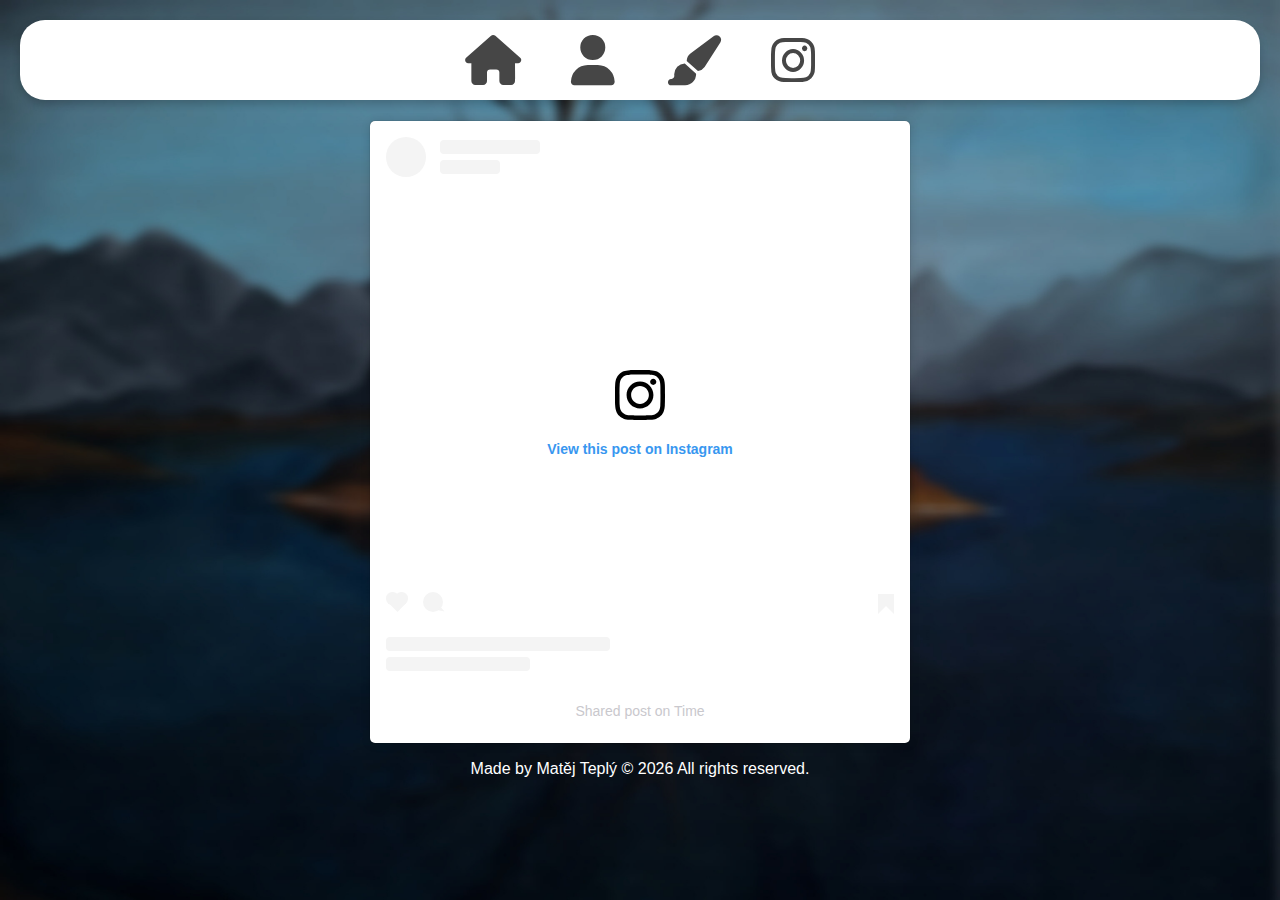
<file: instagram.html>
<!DOCTYPE html>
<html lang="en">
<head>
    <meta charset="UTF-8">
    <meta name="viewport" content="width=device-width, initial-scale=1.0">
    <title>Instagram | Art by Justyna</title>
    <link rel="stylesheet" href="css/styles.css">
    <link rel="stylesheet" href="https://cdnjs.cloudflare.com/ajax/libs/font-awesome/6.0.0-beta3/css/all.min.css">
    <link rel="icon" href="icon-512x512.png" type="image/png">

    <style>
        .icon {
            color: rgb(70, 70, 70);
            font-size: 50px;
            transition: color 0.3s ease, transform 0.3s ease;
        }
        .icon:hover {
            color: #1dd6ee;
            transform: scale(1.2);
        }

    </style>
</head>
<body>
    <header>
        <div class="nav-wrapper">
            <nav>
                <ul>
                    <li><a href="index.html"><i class="fas fa-home icon"></i></a></li>
                    <li><a href="about.html"><i class="fas fa-user icon"></i></a></li>
                    <li><a href="paintings.html"><i class="fas fa-paint-brush icon"></i></a></li>
                    <li><a href="instagram.html"><i class="fab fa-instagram icon"></i></a></li>
                </ul>
            </nav>
        </div>
    </header>
    <main>
                  
            <div id="instagram-feed">
            </div>
<div style="display: flex; justify-content: center;">
            <blockquote class="instagram-media" data-instgrm-permalink="https://www.instagram.com/art_by_justyna/" data-instgrm-version="12" style=" background:#FFF; border:0; border-radius:5px; box-shadow:0 0 1px 0 rgba(0,0,0,0.5),0 1px 10px 0 rgba(0,0,0,0.15); margin: 1px; max-width:540px; min-width:326px; padding:0; width:99.375%; width:undefinedpx;height:undefinedpx;max-height:100%; width:undefinedpx;"><div style="padding:16px;"> <a id="main_link" href="art_by_justyna/" style=" background:#FFFFFF; line-height:0; padding:0 0; text-align:center; text-decoration:none; width:100%;" target="_blank"> <div style=" display: flex; flex-direction: row; align-items: center;"> <div style="background-color: #F4F4F4; border-radius: 50%; flex-grow: 0; height: 40px; margin-right: 14px; width: 40px;"></div> <div style="display: flex; flex-direction: column; flex-grow: 1; justify-content: center;"> <div style=" background-color: #F4F4F4; border-radius: 4px; flex-grow: 0; height: 14px; margin-bottom: 6px; width: 100px;"></div> <div style=" background-color: #F4F4F4; border-radius: 4px; flex-grow: 0; height: 14px; width: 60px;"></div></div></div><div style="padding: 19% 0;"></div> <div style="display:block; height:50px; margin:0 auto 12px; width:50px;"><svg width="50px" height="50px" viewBox="0 0 60 60" version="1.1" xmlns="https://www.w3.org/2000/svg" xmlns:xlink="https://www.w3.org/1999/xlink"><g stroke="none" stroke-width="1" fill="none" fill-rule="evenodd"><g transform="translate(-511.000000, -20.000000)" fill="#000000"><g><path d="M556.869,30.41 C554.814,30.41 553.148,32.076 553.148,34.131 C553.148,36.186 554.814,37.852 556.869,37.852 C558.924,37.852 560.59,36.186 560.59,34.131 C560.59,32.076 558.924,30.41 556.869,30.41 M541,60.657 C535.114,60.657 530.342,55.887 530.342,50 C530.342,44.114 535.114,39.342 541,39.342 C546.887,39.342 551.658,44.114 551.658,50 C551.658,55.887 546.887,60.657 541,60.657 M541,33.886 C532.1,33.886 524.886,41.1 524.886,50 C524.886,58.899 532.1,66.113 541,66.113 C549.9,66.113 557.115,58.899 557.115,50 C557.115,41.1 549.9,33.886 541,33.886 M565.378,62.101 C565.244,65.022 564.756,66.606 564.346,67.663 C563.803,69.06 563.154,70.057 562.106,71.106 C561.058,72.155 560.06,72.803 558.662,73.347 C557.607,73.757 556.021,74.244 553.102,74.378 C549.944,74.521 548.997,74.552 541,74.552 C533.003,74.552 532.056,74.521 528.898,74.378 C525.979,74.244 524.393,73.757 523.338,73.347 C521.94,72.803 520.942,72.155 519.894,71.106 C518.846,70.057 518.197,69.06 517.654,67.663 C517.244,66.606 516.755,65.022 516.623,62.101 C516.479,58.943 516.448,57.996 516.448,50 C516.448,42.003 516.479,41.056 516.623,37.899 C516.755,34.978 517.244,33.391 517.654,32.338 C518.197,30.938 518.846,29.942 519.894,28.894 C520.942,27.846 521.94,27.196 523.338,26.654 C524.393,26.244 525.979,25.756 528.898,25.623 C532.057,25.479 533.004,25.448 541,25.448 C548.997,25.448 549.943,25.479 553.102,25.623 C556.021,25.756 557.607,26.244 558.662,26.654 C560.06,27.196 561.058,27.846 562.106,28.894 C563.154,29.942 563.803,30.938 564.346,32.338 C564.756,33.391 565.244,34.978 565.378,37.899 C565.522,41.056 565.552,42.003 565.552,50 C565.552,57.996 565.522,58.943 565.378,62.101 M570.82,37.631 C570.674,34.438 570.167,32.258 569.425,30.349 C568.659,28.377 567.633,26.702 565.965,25.035 C564.297,23.368 562.623,22.342 560.652,21.575 C558.743,20.834 556.562,20.326 553.369,20.18 C550.169,20.033 549.148,20 541,20 C532.853,20 531.831,20.033 528.631,20.18 C525.438,20.326 523.257,20.834 521.349,21.575 C519.376,22.342 517.703,23.368 516.035,25.035 C514.368,26.702 513.342,28.377 512.574,30.349 C511.834,32.258 511.326,34.438 511.181,37.631 C511.035,40.831 511,41.851 511,50 C511,58.147 511.035,59.17 511.181,62.369 C511.326,65.562 511.834,67.743 512.574,69.651 C513.342,71.625 514.368,73.296 516.035,74.965 C517.703,76.634 519.376,77.658 521.349,78.425 C523.257,79.167 525.438,79.673 528.631,79.82 C531.831,79.965 532.853,80.001 541,80.001 C549.148,80.001 550.169,79.965 553.369,79.82 C556.562,79.673 558.743,79.167 560.652,78.425 C562.623,77.658 564.297,76.634 565.965,74.965 C567.633,73.296 568.659,71.625 569.425,69.651 C570.167,67.743 570.674,65.562 570.82,62.369 C570.966,59.17 571,58.147 571,50 C571,41.851 570.966,40.831 570.82,37.631"></path></g></g></g></svg></div><div style="padding-top: 8px;"> <div style=" color:#3897f0; font-family:Arial,sans-serif; font-size:14px; font-style:normal; font-weight:550; line-height:18px;"> View this post on Instagram</div></div><div style="padding: 12.5% 0;"></div> <div style="display: flex; flex-direction: row; margin-bottom: 14px; align-items: center;"><div> <div style="background-color: #F4F4F4; border-radius: 50%; height: 12.5px; width: 12.5px; transform: translateX(0px) translateY(7px);"></div> <div style="background-color: #F4F4F4; height: 12.5px; transform: rotate(-45deg) translateX(3px) translateY(1px); width: 12.5px; flex-grow: 0; margin-right: 14px; margin-left: 2px;"></div> <div style="background-color: #F4F4F4; border-radius: 50%; height: 12.5px; width: 12.5px; transform: translateX(9px) translateY(-18px);"></div></div><div style="margin-left: 8px;"> <div style=" background-color: #F4F4F4; border-radius: 50%; flex-grow: 0; height: 20px; width: 20px;"></div> <div style=" width: 0; height: 0; border-top: 2px solid transparent; border-left: 6px solid #f4f4f4; border-bottom: 2px solid transparent; transform: translateX(16px) translateY(-4px) rotate(30deg)"></div></div><div style="margin-left: auto;"> <div style=" width: 0px; border-top: 8px solid #F4F4F4; border-right: 8px solid transparent; transform: translateY(16px);"></div> <div style=" background-color: #F4F4F4; flex-grow: 0; height: 12px; width: 16px; transform: translateY(-4px);"></div> <div style=" width: 0; height: 0; border-top: 8px solid #F4F4F4; border-left: 8px solid transparent; transform: translateY(-4px) translateX(8px);"></div></div></div> <div style="display: flex; flex-direction: column; flex-grow: 1; justify-content: center; margin-bottom: 24px;"> <div style=" background-color: #F4F4F4; border-radius: 4px; flex-grow: 0; height: 14px; margin-bottom: 6px; width: 224px;"></div> <div style=" background-color: #F4F4F4; border-radius: 4px; flex-grow: 0; height: 14px; width: 144px;"></div></div></a><p style=" color:#c9c8cd; font-family:Arial,sans-serif; font-size:14px; line-height:17px; margin-bottom:0; margin-top:8px; overflow:hidden; padding:8px 0 7px; text-align:center; text-overflow:ellipsis; white-space:nowrap;"><a href="https://www.instagram.com/art_by_justyna//" style=" color:#c9c8cd; font-family:Arial,sans-serif; font-size:14px; font-style:normal; font-weight:normal; line-height:17px; text-decoration:none;" target="_blank">Shared post</a> on <time style=" font-family:Arial,sans-serif; font-size:14px; line-height:17px;">Time</time></p></div></blockquote><script async src="https://www.instagram.com/embed.js"></script></style></div>
</section>
    </main>
    <script async src="https://www.instagram.com/embed.js"></script>
    
    <footer style="display: flex; justify-content: center; align-items: center; text-align: center;">
        <a href="https://majkey25.github.io/Majkey25/" style="text-decoration: none; color: inherit;">
            <p style="margin: 1;">Made by Matěj Teplý &copy; <span id="year"></span> All rights reserved.</p>
        </a>
    </footer>
    
    <script>
        // Dynamicky nastaví aktuální rok
        document.getElementById("year").textContent = new Date().getFullYear();
    </script>
    
</body>
</html>
</file>
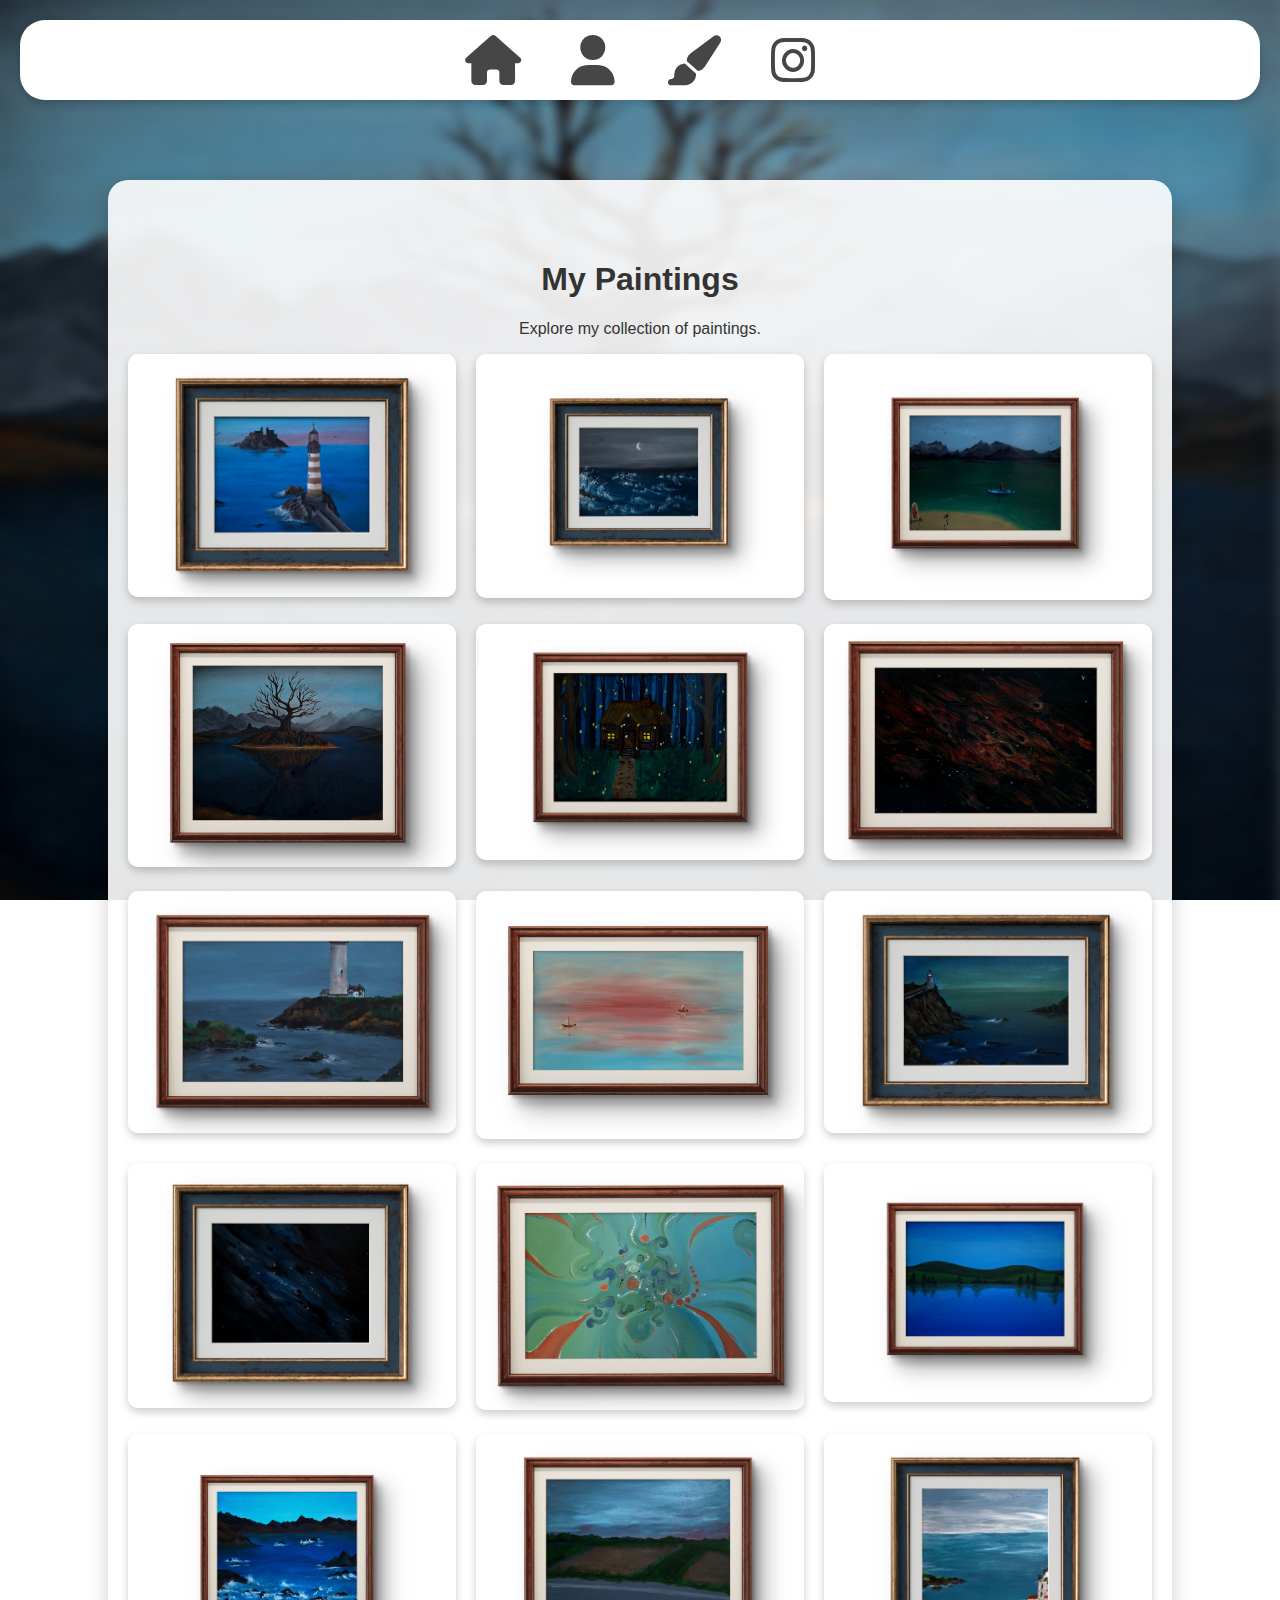
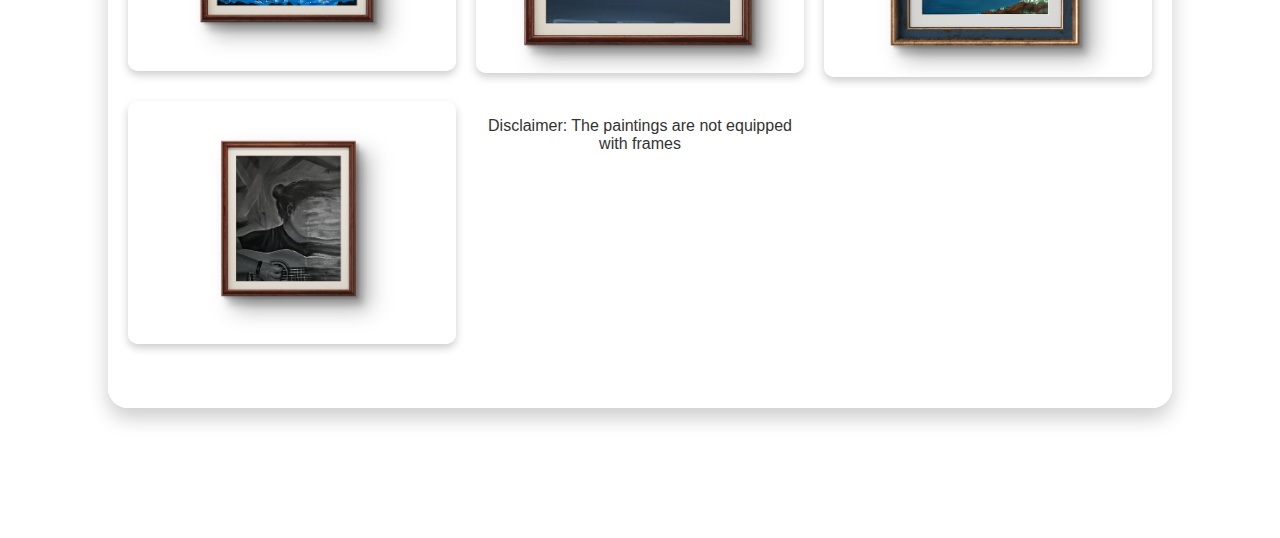
<file: paintings.html>
<!DOCTYPE html>
<html lang="en">
<head>
    <meta charset="UTF-8">
    <meta name="viewport" content="width=device-width, initial-scale=1.0">
    <title>My Paintings | Art by Justyna</title>
    <link rel="stylesheet" href="css/styles.css">
    <link rel="stylesheet" href="https://cdnjs.cloudflare.com/ajax/libs/font-awesome/6.0.0-beta3/css/all.min.css">
    <link rel="icon" href="icon-512x512.png" type="image/png">

    <style>
        .icon {
            color: rgb(70, 70, 70);
            font-size: 50px;
            transition: color 0.3s ease, transform 0.3s ease;
        }
        .icon:hover {
            color: #1dd6ee;
            transform: scale(1.2);
        }

        .caption {
            font-size: 25px;
            color: #333;
        }
        
        .caption .material {
            font-size: 16px;
            color: #888;
            display: block;
            margin-top: 5px;
        }

        /* Lupa */
        .modal-content {
            position: relative;
            overflow: hidden;
        }

        .zoom-lens {
            position: absolute;
            border: 3px solid #000;
            border-radius: 50%;
            width: 200px;
            height: 200px;
            display: none;
            cursor: zoom-in;
            pointer-events: none;
        }

        .modal-content:hover .zoom-lens {
            display: block;
        }
    </style>
</head>
<body>
    <header>
        <div class="nav-wrapper">
            <nav>
                <ul>
                    <li><a href="index.html"><i class="fas fa-home icon"></i></a></li>
                    <li><a href="about.html"><i class="fas fa-user icon"></i></a></li>
                    <li><a href="paintings.html"><i class="fas fa-paint-brush icon"></i></a></li>
                    <li><a href="instagram.html"><i class="fab fa-instagram icon"></i></a></li>
                </ul>
            </nav>
        </div>
    </header>
    <main>
        <section class="paintings">
            <h1>My Paintings</h1>
            <p>Explore my collection of paintings.</p>
            <div class="images">
                <div><img src="images/1.jpg" alt="1" data-info="Cesta za cílem" data-material="Akryl"></div>
                <div><img src="images/2.jpg" alt="2" data-info="Bouře" data-material="Akryl"></div>
                <div><img src="images/3.jpg" alt="3" data-info="Dvojíživot" data-material="Akryl"></div>
                <div><img src="images/4.jpg" alt="4" data-info="Samota" data-material="Akryl"></div>
                <div><img src="images/5.jpg" alt="5" data-info="Světlo domova" data-material="Akryl"></div>
                <div><img src="images/6.jpg" alt="6" data-info="Úpad" data-material="Akryl 2D sádra"></div>
                <div><img src="images/7.jpg" alt="7" data-info="Delta" data-material="Akryl"></div>
                <div><img src="images/8.jpg" alt="8" data-info="Cesta k tichu" data-material="Akryl"></div>
                <div><img src="images/9.jpg" alt="9" data-info="Na okraji" data-material="Akryl"></div>
                <div><img src="images/10.jpg" alt="10" data-info="Chlad" data-material="Akryl"></div>
                <div><img src="images/16.jpg" alt="15" data-info="Radost" data-material="Akryl"></div>
                <div><img src="images/11.jpg" alt="11" data-info="Zrcadlo" data-material="Akryl"></div>
                <div><img src="images/12.jpg" alt="12" data-info="Útes" data-material="Akryl"></div>
                <div><img src="images/13.jpg" alt="13" data-info="Dovolená" data-material="Akryl"></div>
                <div><img src="images/14.jpg" alt="14" data-info="Odraz" data-material="Akryl"></div>
                <div><img src="images/15.jpg" alt="15" data-info="Budoucnost" data-material="Akryl"></div>
                
            <p>Disclaimer: The paintings are not equipped with frames</p>
        </section>
    </main>
    
    <div id="myModal" class="modal" style="display: none;">
        <div class="modal-content">
            <span class="close">&times;</span>
            <img id="modalImage" alt="Expanded Image">
            <div id="modalInfo" class="caption">
                <span id="modalTitle"></span>
                <span id="modalMaterial" class="material"></span>
            </div>
            <div class="zoom-lens"></div> <!-- Přidána lupa -->
        </div>
    </div>
    
    <script src="js/script.js"></script>
   
    <footer style="display: flex; justify-content: center; align-items: center; text-align: center;">
        <a href="https://majkey25.github.io/Majkey25/" style="text-decoration: none; color: inherit;">
            <p style="margin: 1;">Made by Matěj Teplý &copy; <span id="year"></span> All rights reserved.</p>
        </a>
    </footer>
    
    <script>
        // Dynamicky nastaví aktuální rok
        document.getElementById("year").textContent = new Date().getFullYear();
    </script>    
</body>
</html>
</file>
<file: css/styles.css>
body {
    font-family: 'Segoe UI', Tahoma, Geneva, Verdana, sans-serif;
    margin: 0;
    padding: 0;
    color: #333;    
    background-image: url('../images/background2.jpg');
    background-size: cover;
    background-attachment: fixed;
}

/* Upravený horní banner */
header {
    display: flex;
    justify-content: center;
    align-items: center;
    height: 80px;
    background-color: #fff;
    border-radius: 25px;
    box-shadow: 0 4px 8px rgba(0, 0, 0, 0.2);
    position: relative;
    margin: 20px auto;
    width: calc(100% - 40px); /* Dynamická šířka pro lepší responzivitu */
    max-width: 1200px; /* Zamezí přesahování na větších obrazovkách */
    padding: 0 20px;
}

header .nav-wrapper {
    display: flex;
    align-items: center;
}

/* Upravené ikony navigace */
nav ul {
    list-style: none;
    margin: 0;
    padding: 0;
    display: flex;
    gap: 50px; /* Upravená mezera mezi ikonami */
}

/* Styl pro jednotlivé položky v navigaci */
nav ul li {
    margin: 0;
    position: relative;
}

nav ul li a {
    color: #333333;
    text-decoration: none;
    font-weight: bold;
    position: relative;
    padding: 10px 0;
    transition: color 0.3s ease, transform 0.3s ease;
}

/* Sekce a hero */
.hero, section {
    text-align: center;
    padding: 60px 20px;
    margin: 80px auto;
    max-width: 80%;
    background: rgba(255, 255, 255, 0.9);
    border-radius: 20px;
    box-shadow: 0 10px 20px rgba(0, 0, 0, 0.2);
    position: relative;
    z-index: 1;
}

/* Obrázky v sekci */
.pimages {
    text-align: center;
    padding: 60px 20px;
    margin: 80px auto;
    max-width: 80%;
}

/* Mřížka obrázků */
.images {
    display: grid;
    grid-template-columns: repeat(3, 1fr); /* Tři sloupce */
    gap: 20px; /* Mezery mezi obrázky */
}

.images img {
    width: 100%; /* Obrázky se přizpůsobí šířce sloupce */
    height: auto; /* Výška se přizpůsobí poměru stran obrázku */
    border-radius: 10px;
    box-shadow: 0 4px 8px rgba(0, 0, 0, 0.2);
    transition: transform 0.3s ease;
}

.images img:hover {
    transform: scale(1.05); /* Zvětšení obrázku při najetí myší */
}

/* Modální okno */
.modal {
    display: none; /* Skryté, dokud není otevřeno */
    position: fixed;
    z-index: 1000; /* Ujisti se, že je nad ostatními prvky */
    left: 0;
    top: 0;
    width: 100%;
    height: 100%;
    overflow: auto;
    display: flex; /* Flexbox pro centrování */
    justify-content: center; /* Horizontální centrování */
    align-items: center; /* Vertikální centrování */
    background-color: rgba(0, 0, 0, 0.8); /* Poloprůhledné pozadí */
}

/* Obsah modálního okna */
.modal-content {
    background-color: #fff;
    padding: 20px;
    border: 1px solid #ffffff;
    width: 80%;
    max-width: 700px;
    box-shadow: 0 4px 8px rgba(0, 0, 0, 0.2);
    position: relative;
    text-align: center;
    border-radius: 20px;
}

/* Obrázek v modálním okně */
.modal-content img {
    max-width: 90%;
    max-height: 80vh;
    width: auto;
    height: auto;
    margin: 0 auto;
    display: block;
}

/* Informace pod obrázkem */
.caption {
    margin-top: 15px;
    font-size: 25px;
    color: #333;
}

/* Zavírací tlačítko */
.close {
    color: #aaa;
    font-size: 50px;
    font-weight: bold;
    position: absolute;
    top: 10px;
    right: 20px;
}

.close:hover,
.close:focus {
    color: rgb(255, 0, 0);
    text-decoration: none;
    cursor: pointer;
}

/* Responzivní úpravy pro mobily */
@media (max-width: 768px) {
    header {
        width: 90%; /* Zmenšíme šířku banneru na mobilu */
    }

    nav ul {
        gap: 20px; /* Zmenšíme mezery mezi ikonami na mobilu */
        justify-content: space-around;
    }

    nav ul li {
        flex: 1; /* Ikony budou rovnoměrně rozprostřeny na celou šířku */
    }
}
footer {
    color: #ffffff;
}
</file>
